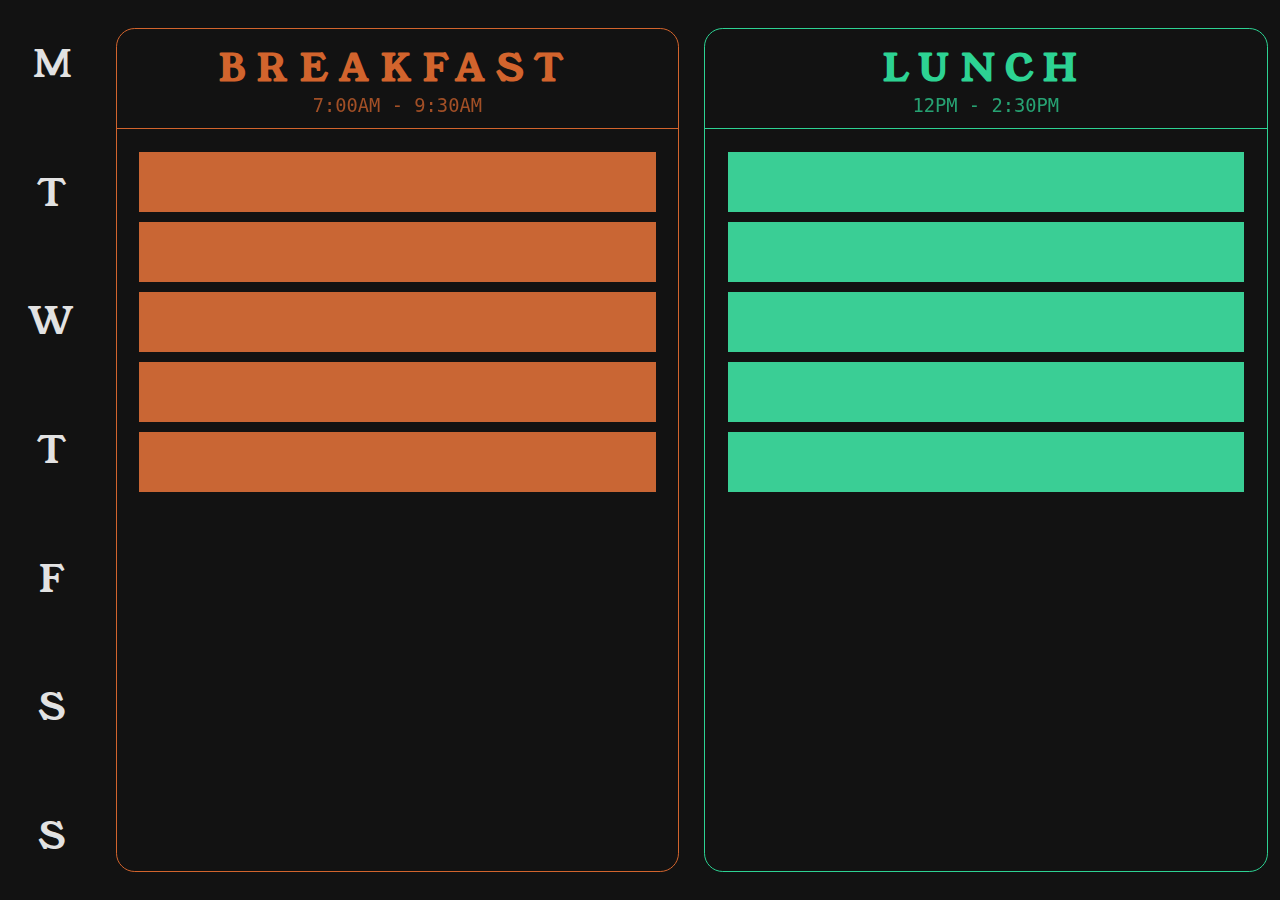
<file: index.html>
<!DOCTYPE html>
<html lang="en">
<head>
    <script>
        navigator.serviceWorker && navigator.serviceWorker.register("sw.js")
    </script>

    <!-- CSS -->
    <link rel="preload" href="fonts/Young Serif.woff2" as="font" type="font/woff2" crossorigin>
    <link rel="stylesheet" href="main.css">

    <!-- Scripts -->
    <script src="main.js" defer></script>

    <meta charset="UTF-8">
    <meta http-equiv="X-UA-Compatible" content="IE=edge">
    <meta name="viewport" content="width=device-width, initial-scale=1.0">
    <title>Mess Menu</title>

    <!-- PWA -->
    <meta name="theme-color" content="#121212">
    <link rel="manifest" href="manifest.json">

    <!-- Icons -->
    <link rel="apple-touch-icon" href="images/logo-black.png">
    <link rel="shortcut icon" href="images/logo.svg" type="image/svg">
    <meta name="mobile-web-app-capable" content="yes">
    <meta name="apple-mobile-web-app-capable" content="yes">

    <!-- Open Graph Tags -->
    <meta name="author" content="Aryan Pingle" />
    <meta name="description" content="An interactive mess menu for BITS Goa" />
    <meta property="og:title" content="BPGC Mess Menu" />
    <meta property="og:url" content="https://bpgc-mess-menu.netlify.app/" />
    <meta property="og:url" content="https://bpgc-mess-menu.netlify.app" />
    <meta property="og:type" content="website" />
    <meta property="og:description" content="An interactive mess menu for BITS Goa" />
    <meta property="og:image" content="https://bpgc-mess-menu.netlify.app/images/logo720.png" />

    <!-- Google tag (gtag.js) -->
    <script async src="https://www.googletagmanager.com/gtag/js?id=G-XQTZ48NDYC"></script>
    <script>
        window.dataLayer = window.dataLayer || [];
        function gtag(){dataLayer.push(arguments);}
        if(!window.location.href.includes("127")) {
            gtag('js', new Date());
            gtag('config', 'G-XQTZ48NDYC');
        }
    </script>
</head>
<body>
    <div id="page">
        <div class="day-picker">
            <div class="day-choice">
                <div class="day-text">M</div>
            </div>
            <div class="day-choice">
                <div class="day-text">T</div>
            </div>
            <div class="day-choice">
                <div class="day-text">W</div>
            </div>
            <div class="day-choice">
                <div class="day-text">T</div>
            </div>
            <div class="day-choice">
                <div class="day-text">F</div>
            </div>
            <div class="day-choice">
                <div class="day-text">S</div>
            </div>
            <div class="day-choice">
                <div class="day-text">S</div>
            </div>
        </div>
        <div id="actual-menu">
            <div class="menu-category" id="B">
                <div class="menu-category-inner">
                    <header class="menu-category__header">
                        <span class="meal-name">Breakfast</span>
                        <span class="meal-timing">7:00AM - 9:30AM</span>
                    </header>
                    <div class="menu__items">
                        <div class="menu__item menu__item--loading">&nbsp;</div>
                        <div class="menu__item menu__item--loading">&nbsp;</div>
                        <div class="menu__item menu__item--loading">&nbsp;</div>
                        <div class="menu__item menu__item--loading">&nbsp;</div>
                        <div class="menu__item menu__item--loading">&nbsp;</div>
                    </div>
                </div>
            </div>
            <div class="menu-category" id="L">
                <div class="menu-category-inner">
                    <header class="menu-category__header">
                        <span class="meal-name">Lunch</span>
                        <span class="meal-timing">12PM - 2:30PM</span></header>
                    <div class="menu__items">
                        <div class="menu__item menu__item--loading">&nbsp;</div>
                        <div class="menu__item menu__item--loading">&nbsp;</div>
                        <div class="menu__item menu__item--loading">&nbsp;</div>
                        <div class="menu__item menu__item--loading">&nbsp;</div>
                        <div class="menu__item menu__item--loading">&nbsp;</div>
                    </div>
                </div>
            </div>
            <div class="menu-category" id="S">
                <div class="menu-category-inner">
                    <header class="menu-category__header">
                        <span class="meal-name">Snacks</span>
                        <span class="meal-timing">5PM - 6PM</span></header>
                    <div class="menu__items">
                        <div class="menu__item menu__item--loading">&nbsp;</div>
                        <div class="menu__item menu__item--loading">&nbsp;</div>
                        <div class="menu__item menu__item--loading">&nbsp;</div>
                        <div class="menu__item menu__item--loading">&nbsp;</div>
                        <div class="menu__item menu__item--loading">&nbsp;</div>
                    </div>
                </div>
            </div>
            <div class="menu-category" id="D">
                <div class="menu-category-inner">
                    <header class="menu-category__header">
                        <span class="meal-name">Dinner</span>
                        <span class="meal-timing">7:30PM - 9:30PM</span></header>
                    <div class="menu__items">
                        <div class="menu__item menu__item--loading">&nbsp;</div>
                        <div class="menu__item menu__item--loading">&nbsp;</div>
                        <div class="menu__item menu__item--loading">&nbsp;</div>
                        <div class="menu__item menu__item--loading">&nbsp;</div>
                        <div class="menu__item menu__item--loading">&nbsp;</div>
                    </div>
                </div>
            </div>
            <div class="footer">
                <span style="opacity: 0.25; margin-bottom: 1.5em;">bp-gc.in/mess-menu</span>
                <span>
                    made by&nbsp;<a href="https://wa.me/919920424045?text=You are a God.">Aryan Pingle</a>
                </span>
            </div>
        </div>
    </div>
</body>
</html>
</file>
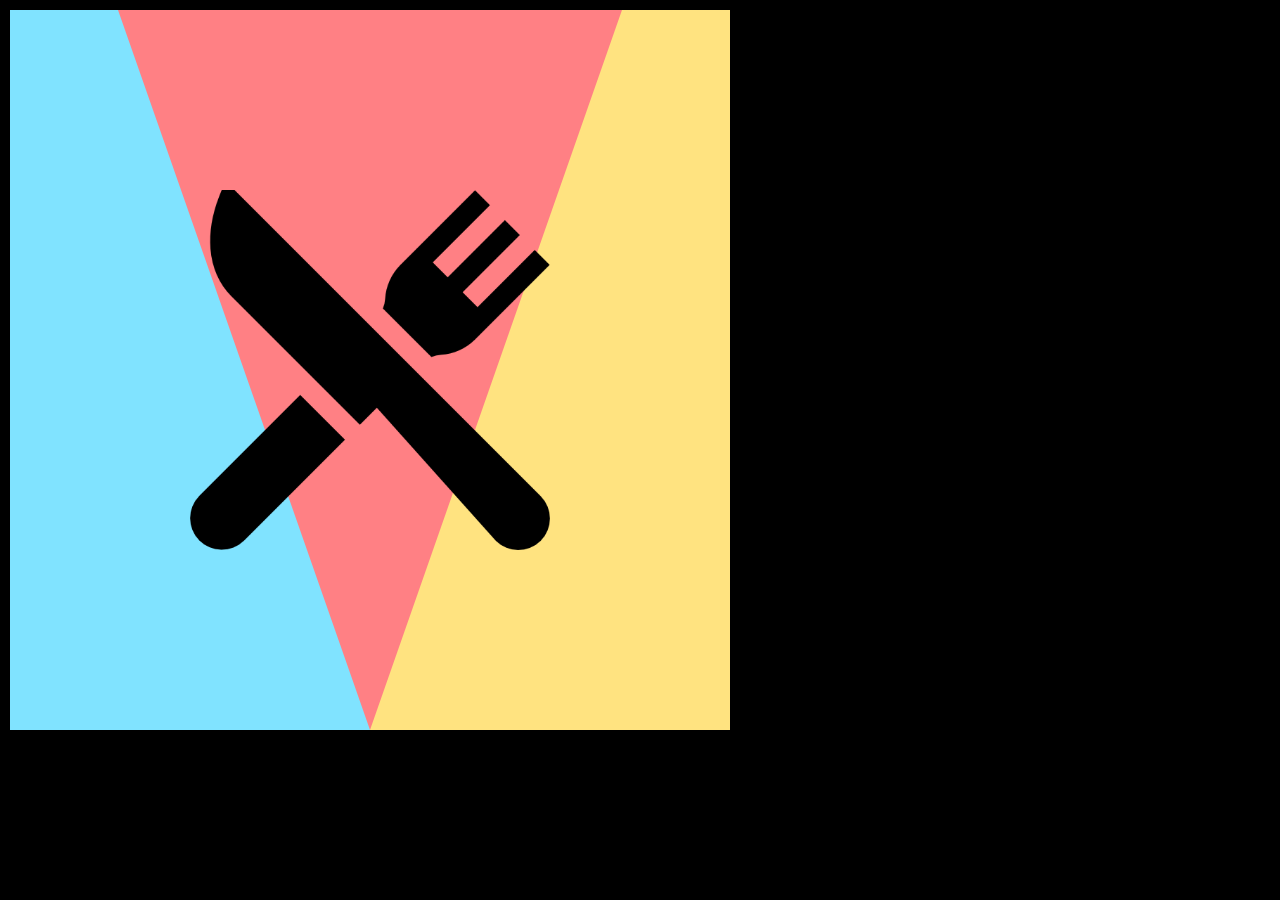
<file: Logo Generator/index.html>
<!DOCTYPE html>
<html lang="en">
<head>
    <meta charset="UTF-8">
    <meta http-equiv="X-UA-Compatible" content="IE=edge">
    <meta name="viewport" content="width=device-width, initial-scale=1.0">
    <title>Logo Generator</title>
    <style>
        * {box-sizing: border-box;}
        body {margin: 10px; background-color: black;}
        .container {
            display: flex;
            justify-content: center;
            align-items: center;
            position: relative;
            height: 720px;
            aspect-ratio: 1 / 1;
            /* border-radius: 999px;
            overflow: hidden; */
        }
        .stripes {
            position: absolute;
            top: 0;
            left: 0;
            display: flex;
            justify-content: center;
            align-items: center;
            height: 100%;
            width: 100%;
            --s: 15%;
        }
        .stripes > * {
            position: absolute;
            width: 100%;
            height: 100%;
        }
        #s1 {
            clip-path: polygon(var(--s) 0, 50% 100%, 0 100%, 0 0);
        }
        #s3 {
            clip-path: polygon(calc(100% - var(--s)) 0, 50% 100%, 100% 100%, 100% 0);
        }
        img {
            height: 50%;
            aspect-ratio: 1 / 1;
            z-index: 999;
        }
    </style>
</head>
<body>
    <div class="container">
        <div class="stripes">
            <div id="s2" style="background-color: hsl(358deg 100% 75%);"></div>
            <div id="s1" style="background-color: hsl(193deg 100% 75%);"></div>
            <div id="s3" style="background-color: hsl(47deg 100% 75%);"></div>
        </div>
        <img src="../images/cutlery.png" alt="">
    </div>
</body>
</html>
</file>
<file: main.css>
@font-face {
    font-family: "Young Serif";
    font-display: swap;
    src: url("fonts/Young\ Serif.woff2") format("woff2"),
        url("fonts/Young\ Serif.woff") format("woff");
}

:root {
    font-family: "Young Serif", serif;
    font-size: 25px;
    --hue-breakfast: 20;
    --hue-lunch: 157;
    --hue-snacks: 45;
    --hue-dinner: 195;
    --breakfast-accent: hsl(20, 65%, 50%);
    --lunch-accent: hsl(157, 65%, 50%);
    --snacks-accent: hsl(45, 65%, 50%);
    --dinner-accent: hsl(195, 65%, 50%);
}

* {
    box-sizing: border-box;
}

button {
    font-family: inherit;
    background-color: inherit;
    outline: none;
    border: none;
    color: inherit;
    font-size: 1em;
}

body {
    margin: 0;
    padding: 0;
    height: 100vh;
    height: -webkit-fill-available;
    width: 100vw;
    background-color: #121212;
}

#page {
    position: absolute;
    top: 0;
    left: 0;
    width: 100%;
    height: 100%;
    display: flex;
    flex-direction: column;
    align-items: stretch;

    background-color: inherit;
    overflow: auto;
}

@media (min-width: 720px) {
    #page {
        flex-direction: row;
    }
}

/* Day Picker */

.day-picker {
    position: relative;
    display: flex;
    align-items: center;
    color: #e2e2e2;
}

.day-picker::after {
    content: "";
    position: absolute;
    bottom: 0;
    left: 0;
    width: 100%;
    height: 2px;
    background-color: #363636;
}

@media (min-width: 720px) {
    .day-picker {
        height: 100%;
        flex-direction: column;
        font-size: 1.5em;
    }

    .day-picker::after {
        content: unset;
    }
}

.day-choice {
    position: relative;
    width: 100%;
    flex: 1 1 0;
    overflow: hidden;
    display: flex;
    justify-content: center;
    align-items: center;
    padding: 0.35em 0;
    font-weight: 100;
}

.day-choice::after {
    content: "";
    position: absolute;
    bottom: 0;
    left: 0;
    height: 2px;
    width: 100%;
    z-index: 1;
}

.day-choice.day-choice--selected {
    background-color: #242424;
    font-weight: 800;
}

.day-choice.day-choice--today::after {
    background-color: #727272;
}

.day-choice.day-choice--selected::after {
    background-color: hsl(195, 75%, 50%);
}

@media (min-width: 720px) {
    .day-choice {
        padding: 0 0.5em;
        cursor: pointer;
    }

    .day-choice::after {
        bottom: unset;
        left: unset;
        top: 0;
        right: 0;
        width: 3px;
        height: 100%;
    }
}

.day-text {
    padding-top: 1px;
    border-radius: 5px;
    height: 1.75em;
    width: 1.75em;
    display: flex;
    justify-content: center;
    align-items: center;
}

/* Banners */

.banner {
    margin-top: 1rem;
    padding: 0.5rem 1rem;
    border-radius: 10px;
    color: hsl(223deg, 75%, 75%);
}

@media (min-width: 720px) {
    .banner {
        display: none !important;
    }
}

.banner__content {
    position: relative;
    padding: 0.5rem;
    text-align: center;
}

.banner__content > img {
    position: absolute;
    height: 20px;
    opacity: 0.5;
    transform-origin: center;
}

.banner__content > hr {
    width: 75%;
    background-color: currentColor;
    opacity: 0.25;
    height: 2px;
    border: 0;
}

.banner__content > div {
    font-size: 0.75em;
}

.corner--top-right {
    top: 0;
    right: 0;
}

.corner--top-left {
    transform: rotate(-90deg);
    top: 0;
    left: 0;
}

.corner--bottom-right {
    transform: rotate(+90deg);
    bottom: 0;
    right: 0;
}

.corner--bottom-left {
    transform: rotate(180deg);
    bottom: 0;
    left: 0;
}

/* PWA Install Banner */

.pwa-install-banner {
    display: none;
}

/* Actual Menu */

#actual-menu {
    height: 100%;
    display: flex;
    flex-direction: column;
    align-items: stretch;
    /* padding: 0.5em; */

    background-color: inherit;
    overflow: auto;
}

@media (max-width: 719px) {
    #actual-menu {
        scrollbar-width: none;
    }

    #actual-menu::-webkit-scrollbar {
        display: none;
    }
}

@media (min-width: 720px) {
    #actual-menu {
        --scrollbar-track-color: #242424;
        --scrollbar-thumb-color: #363636;
        width: 100%;
        flex-direction: row;
        align-items: center;
        font-size: 1.25em;
        padding: 0;

        scroll-behavior: smooth;
        scroll-snap-type: x mandatory;

        scrollbar-width: 8px;
        scrollbar-color: var(--scrollbar-track-color)
            var(--scrollbar-thumb-color);
    }

    #actual-menu::-webkit-scrollbar {
        height: 8px;
        background-color: var(--scrollbar-track-color);
    }

    #actual-menu::-webkit-scrollbar-thumb {
        background-color: var(--scrollbar-thumb-color);
    }
}

#B,
#B + .share_toolbar {
    --accent-hue: var(--hue-breakfast);
    --accent: var(--breakfast-accent);
}
#L,
#L + .share_toolbar {
    --accent-hue: var(--hue-lunch);
    --accent: var(--lunch-accent);
}
#S,
#S + .share_toolbar {
    --accent-hue: var(--hue-snacks);
    --accent: var(--snacks-accent);
}
#D,
#D + .share_toolbar {
    --accent-hue: var(--hue-dinner);
    --accent: var(--dinner-accent);
}

.menu-category {
    font-size: 1.2em;
    color: var(--accent);
    background-color: inherit;
    padding-top: 1em;
    width: auto;
}

@media (min-width: 720px) {
    .menu-category {
        scroll-snap-align: start;
        height: 100%;
        width: 50%;
        flex: 0 0 auto;

        padding: 0.75em 0;
    }
}

@media (min-width: 1440px) {
    .menu-category {
        /* INITIAL STUFF */
        /* width: calc(100% / 4); */

        /* THESE ARE THE 3 OPTIONS!!! */
        width: calc(100% / 3.5);
        /* width: 400px; */
        /* width: auto; */

        /* width: 400px; */
    }
}

@media (min-width: 1584px) {
    .menu-category {
        width: calc(100% / 4);
    }
}

@media (max-width: 900px) and (min-width: 720px) {
    .menu-category {
        width: 400px;
    }
}

.menu-category-inner {
    position: relative;
    background-color: inherit;
    border: 1px solid var(--accent);
    border-radius: 0.5em;
    margin: 0 0.5rem;

    display: grid;
    grid-template-rows: auto 1fr;
}

.menu-category-inner > * {
    padding: 0.5rem;
}

@media (min-width: 720px) {
    .menu-category-inner {
        height: 100%;
    }
}

.menu-category__header {
    text-transform: uppercase;
    color: var(--accent);

    display: grid;
    grid-auto-flow: row;
    grid-template-rows: auto;
    text-align: center;

    border-bottom: 1px solid var(--accent);
}

.meal-name {
    font-weight: 700;
    letter-spacing: 0.3em;
}

.meal-timing {
    font-family: monospace, monospace;
    opacity: 0.75;
    display: inline-block;
    font-weight: 300;
    font-size: 0.5em;
}

.menu__items {
    overflow: hidden auto;
    scrollbar-color: var(--accent) transparent;
}

.menu__item {
    text-align: center;
    font-weight: 100;
    font-size: 0.8em;
    filter: saturate(0.9);
    line-height: 2;
}

.menu__item--everyday {
    opacity: 0.8;
}

.menu__item--loading {
    margin: 10px;
    color: transparent;
    background-color: var(--accent);

    animation: loading 500ms ease alternate infinite;
}

@keyframes loading {
    from {
        opacity: 0.1;
    }
    to {
        opacity: 0.05;
    }
}

/* Footer */

.footer {
    display: flex;
    flex-direction: column;
    justify-content: center;
    align-items: center;
    color: #e2e2e2;
    font-size: 0.75em;
    padding-top: 1em;
    margin-top: 1em;
    padding-bottom: 2em;
}

a {
    color: hsl(180deg, 100%, 50%);
}

@media (min-width: 720px) {
    .footer {
        display: none;
    }
}
</file>
